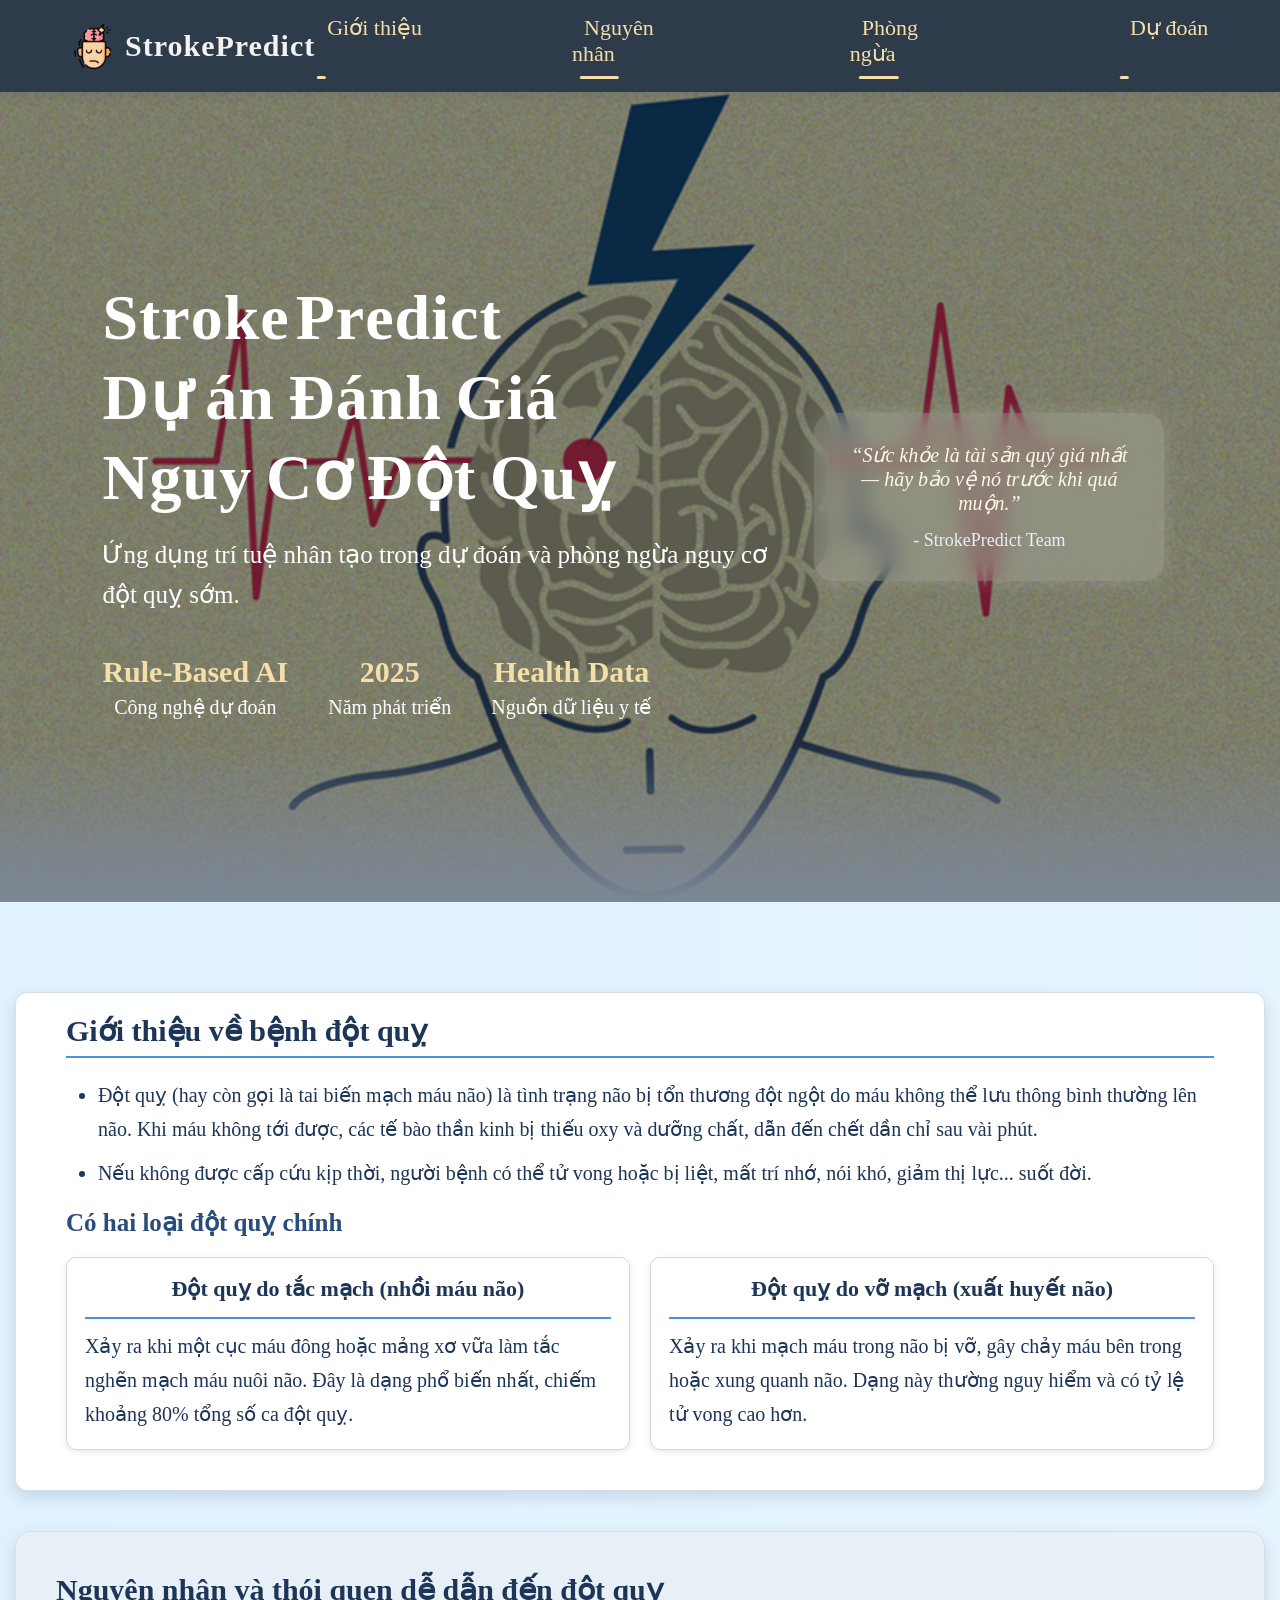
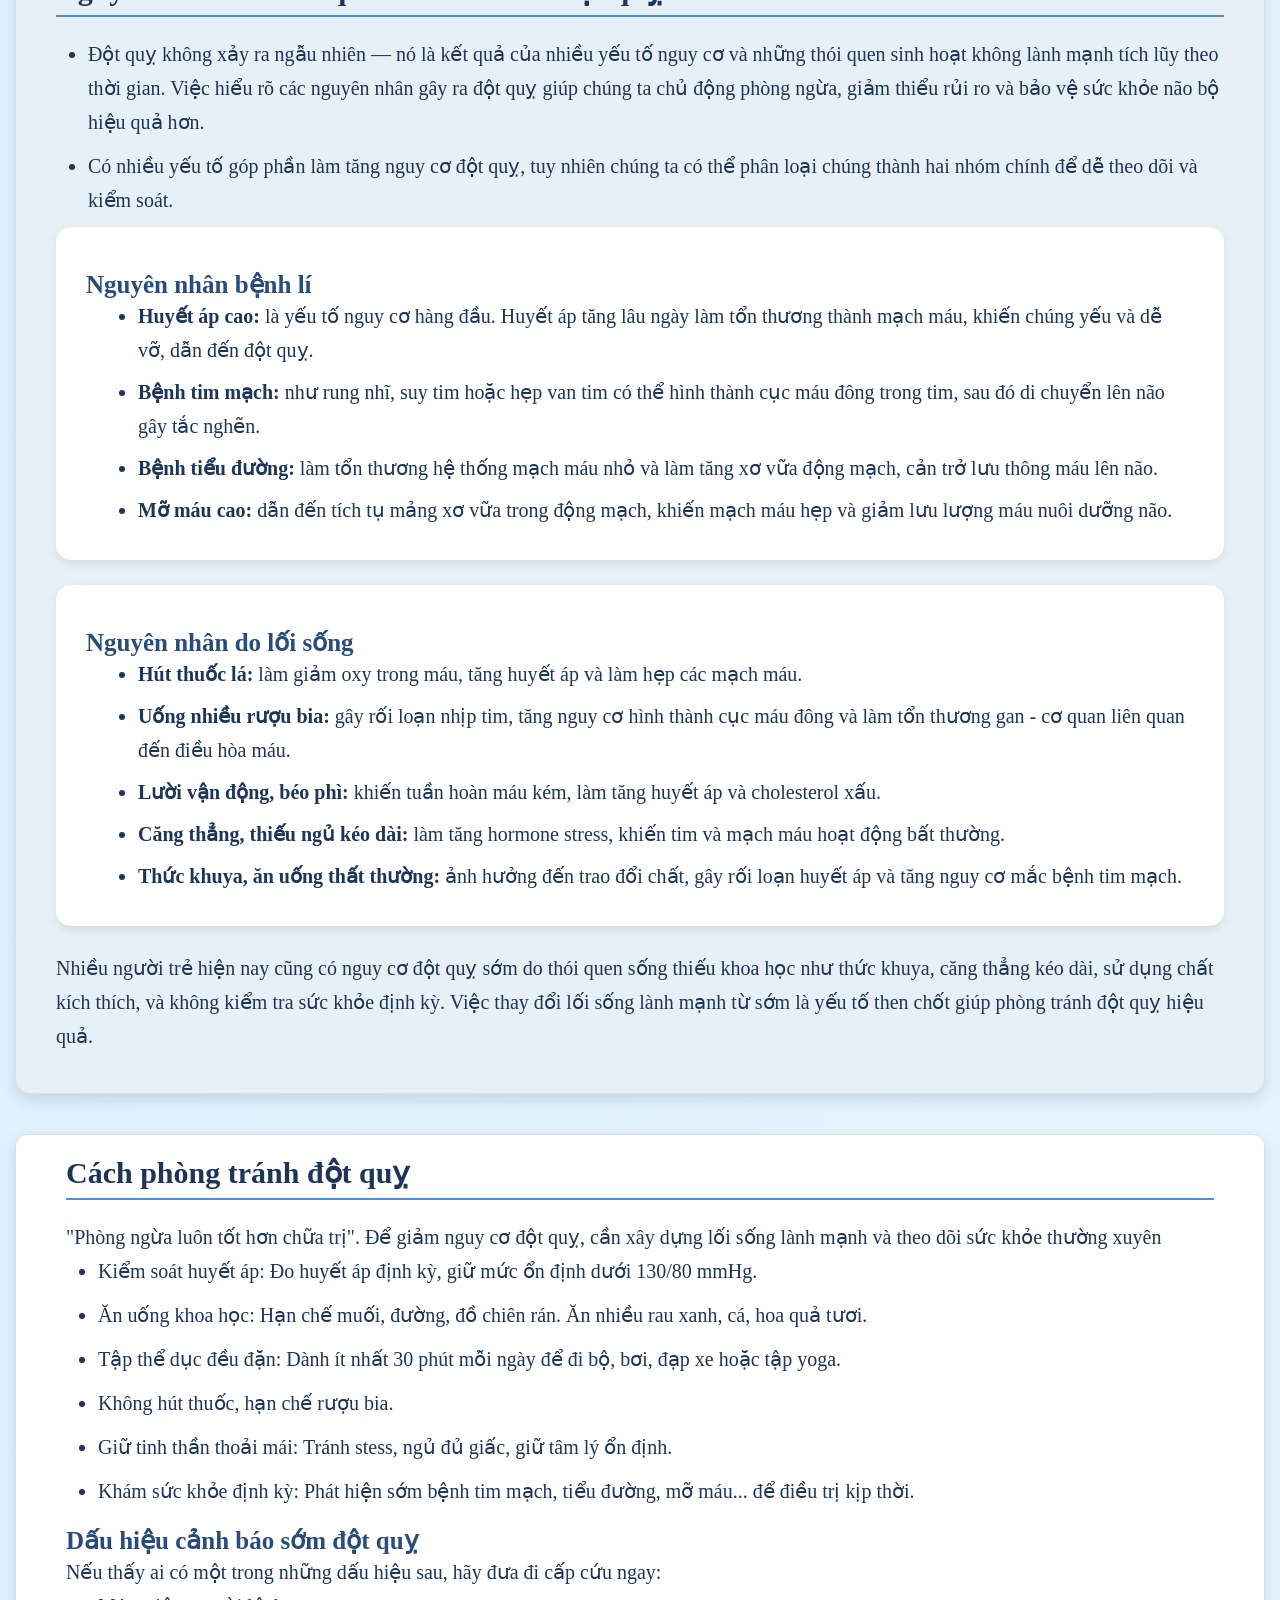
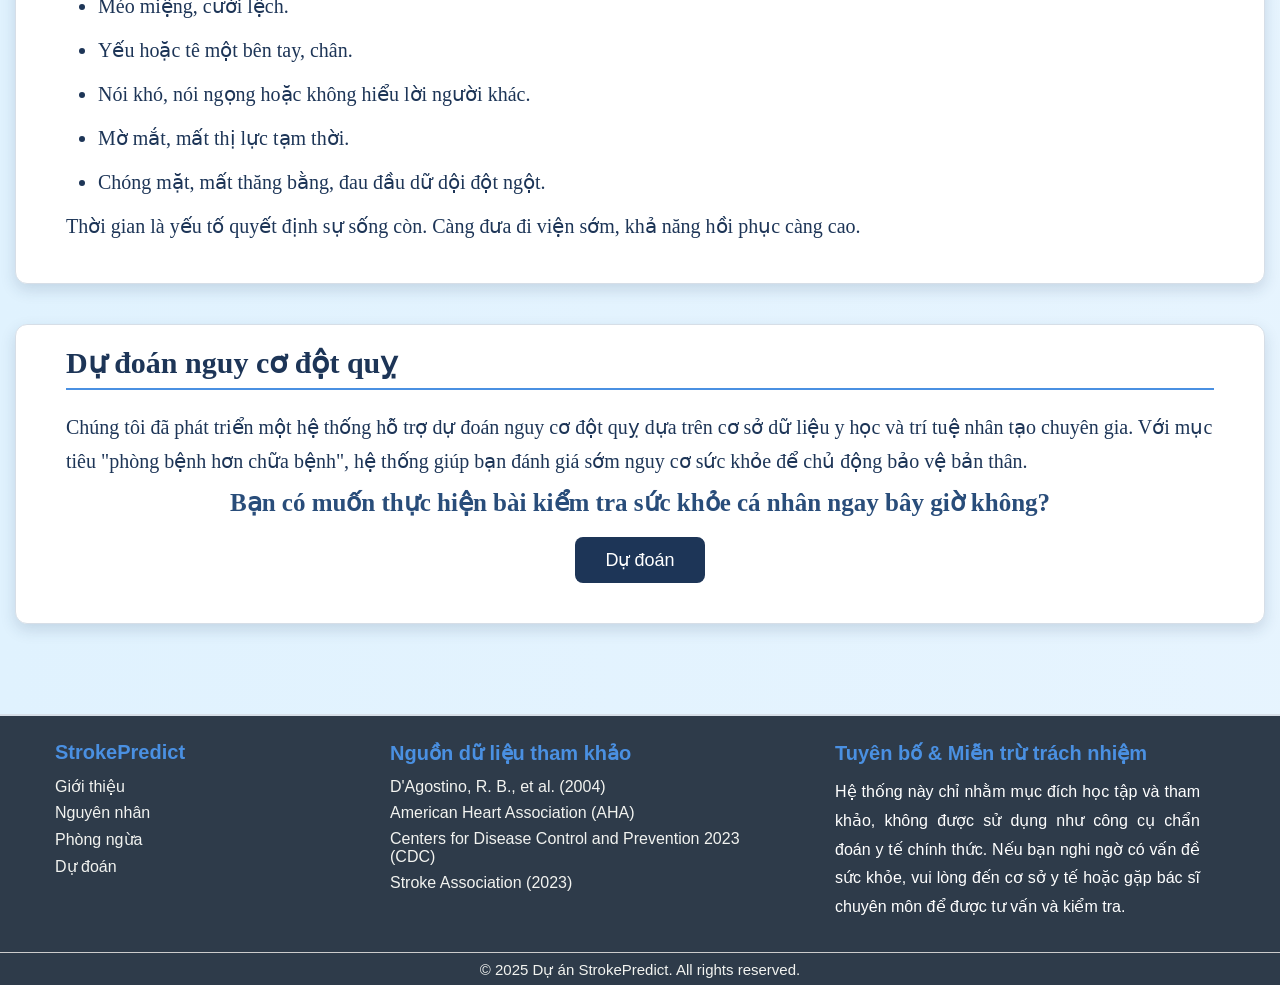
<file: docs/index.html>
<!DOCTYPE html>
<html lang="vi">
    <header>
        <link href="https://fonts.googleapis.com/css2?family=Montserrat:wght@600;700&family=Poppins:wght@300;400;500&display=swap" rel="stylesheet">
        <link rel="stylesheet" href="static/style.css">
        <!-- Logo-->
        <div class="logo">
            <img src="static/logo.png" alt="Logo" width="50" height="50"> 
            <span class="site-title">StrokePredict</span>
        </div>

        <!-- Navigation menu-->
        <nav>
            <ul>
                <li><a href="#intro1">Giới thiệu</a></li>
                <li><a href="#causes">Nguyên nhân</a></li>
                <li><a href="#prevention">Phòng ngừa</a></li>
                <li><a href="#predict">Dự đoán</a></li>
            </ul>
        </nav>
    </header>

    <body>
        <section class="stroke-hero">
            <div class="content">
                <h1 class="main-title">
                    <span style="--i:1">S</span><span style="--i:2">t</span><span style="--i:3">r</span><span style="--i:4">o</span><span style="--i:5">k</span><span style="--i:6">e</span>
                    <span style="--i:7">P</span><span style="--i:8">r</span><span style="--i:9">e</span><span style="--i:10">d</span><span style="--i:11">i</span><span style="--i:12">c</span><span style="--i:13">t</span>
                    <span class="sp" style="--i:14"></span>
                    <br>

                    <span style="--i:15">D</span><span style="--i:16">ự</span><span class="sp" style="--i:17"></span>
                    <span style="--i:18">á</span><span style="--i:19">n</span><span class="sp" style="--i:20"></span>
                    <span style="--i:21">Đ</span><span style="--i:22">á</span><span style="--i:23">n</span><span style="--i:24">h</span>
                    <span class="sp" style="--i:25"></span><span style="--i:26">G</span><span style="--i:27">i</span><span style="--i:28">á</span><span class="sp" style="--i:29"></span>
                    <br>

                    <span style="--i:30">N</span><span style="--i:31">g</span><span style="--i:32">u</span><span style="--i:33">y</span>
                    <span class="sp" style="--i:34"></span><span style="--i:35">C</span><span style="--i:36">ơ</span>
                    <span class="sp" style="--i:37"></span><span style="--i:38">Đ</span><span style="--i:39">ộ</span><span style="--i:40">t</span>
                    <span class="sp" style="--i:41"></span><span style="--i:42">Q</span><span style="--i:43">u</span><span style="--i:44">ỵ</span>
                </h1>

                <p class="sub-text">
                Ứng dụng trí tuệ nhân tạo trong dự đoán và phòng ngừa nguy cơ đột quỵ sớm.
                </p>

                <div class="stats">
                    <div class="stat-item">
                        <span class="stat-number">Rule-Based AI</span>
                        <span class="stat-label">Công nghệ dự đoán</span>
                    </div>
                    <div class="stat-item">
                        <span class="stat-number">2025</span>
                        <span class="stat-label">Năm phát triển</span>
                    </div>
                    <div class="stat-item">
                        <span class="stat-number">Health Data</span>
                        <span class="stat-label">Nguồn dữ liệu y tế</span>
                    </div>
                </div>
            </div>

            <div class="visual">
                <div class="stroke-slogan-box">
                <p class="slogan-text">
                    “Sức khỏe là tài sản quý giá nhất — hãy bảo vệ nó trước khi quá muộn.”
                </p>
                <span class="slogan-author">- StrokePredict Team</span>
                </div>
            </div>
        </section>
        
        <!-- Nền toàn trang-->
        <div class="background">

            <!-- Các khung nội dung-->
            <section id="intro1" class="content-box">
                <h2>Giới thiệu về bệnh đột quỵ</h2>
                <ul>
                    <li>Đột quỵ (hay còn gọi là tai biến mạch máu não) là tình trạng não bị tổn thương đột ngột do máu không thể lưu thông bình thường lên não. Khi máu không tới được, các tế bào thần kinh bị thiếu oxy và dưỡng chất, dẫn đến chết dần chỉ sau vài phút.</li>
                    <li>Nếu không được cấp cứu kịp thời, người bệnh có thể tử vong hoặc bị liệt, mất trí nhớ, nói khó, giảm thị lực... suốt đời.</li>
                </ul>
                <h3>Có hai loại đột quỵ chính</h3>
                <div class="stroke-types">
                    <div class="stroke-box">
                        <h4>Đột quỵ do tắc mạch (nhồi máu não)</h4>
                        <p>Xảy ra khi một cục máu đông hoặc mảng xơ vữa làm tắc nghẽn mạch máu nuôi não. Đây là dạng phổ biến nhất, chiếm khoảng 80% tổng số ca đột quỵ.</p>
                    </div>

                    <div class="stroke-box">
                        <h4>Đột quỵ do vỡ mạch (xuất huyết não)</h4>
                        <p>Xảy ra khi mạch máu trong não bị vỡ, gây chảy máu bên trong hoặc xung quanh não. Dạng này thường nguy hiểm và có tỷ lệ tử vong cao hơn.</p>
                    </div>
                </div>
            </section>

            <section  id="causes" class="content-box">
                <h2>Nguyên nhân và thói quen dễ dẫn đến đột quỵ</h2>
                <ul>
                    <li>Đột quỵ không xảy ra ngẫu nhiên — nó là kết quả của nhiều yếu tố nguy cơ và những thói quen sinh hoạt không lành mạnh tích lũy theo thời gian. Việc hiểu rõ các nguyên nhân gây ra đột quỵ giúp chúng ta chủ động phòng ngừa, giảm thiểu rủi ro và bảo vệ sức khỏe não bộ hiệu quả hơn.</li>
                    <li>Có nhiều yếu tố góp phần làm tăng nguy cơ đột quỵ, tuy nhiên chúng ta có thể phân loại chúng thành hai nhóm chính để dễ theo dõi và kiểm soát.</li>
                </ul>

                <div class="cause-box">
                    <h3>Nguyên nhân bệnh lí</h3>
                    <ul>
                        <li><strong>Huyết áp cao:</strong> là yếu tố nguy cơ hàng đầu. Huyết áp tăng lâu ngày làm tổn thương thành mạch máu, khiến chúng yếu và dễ vỡ, dẫn đến đột quỵ.</li>
                        <li><strong>Bệnh tim mạch:</strong> như rung nhĩ, suy tim hoặc hẹp van tim có thể hình thành cục máu đông trong tim, sau đó di chuyển lên não gây tắc nghẽn.</li>
                        <li><strong>Bệnh tiểu đường:</strong> làm tổn thương hệ thống mạch máu nhỏ và làm tăng xơ vữa động mạch, cản trở lưu thông máu lên não.</li>
                        <li><strong>Mỡ máu cao:</strong> dẫn đến tích tụ mảng xơ vữa trong động mạch, khiến mạch máu hẹp và giảm lưu lượng máu nuôi dưỡng não.</li>
                    </ul>
                </div>

                <div class="cause-box">
                    <h3>Nguyên nhân do lối sống</h3>
                    <ul>
                        <li><strong>Hút thuốc lá:</strong> làm giảm oxy trong máu, tăng huyết áp và làm hẹp các mạch máu.</li>
                        <li><strong>Uống nhiều rượu bia:</strong> gây rối loạn nhịp tim, tăng nguy cơ hình thành cục máu đông và làm tổn thương gan - cơ quan liên quan đến điều hòa máu.</li>
                        <li><strong>Lười vận động, béo phì:</strong> khiến tuần hoàn máu kém, làm tăng huyết áp và cholesterol xấu.</li>
                        <li><strong>Căng thẳng, thiếu ngủ kéo dài:</strong> làm tăng hormone stress, khiến tim và mạch máu hoạt động bất thường.</li>
                        <li><strong>Thức khuya, ăn uống thất thường:</strong> ảnh hưởng đến trao đổi chất, gây rối loạn huyết áp và tăng nguy cơ mắc bệnh tim mạch.</li>
                    </ul>
                </div>

                <p>Nhiều người trẻ hiện nay cũng có nguy cơ đột quỵ sớm do thói quen sống thiếu khoa học như thức khuya, căng thẳng kéo dài, sử dụng chất kích thích, và không kiểm tra sức khỏe định kỳ. Việc thay đổi lối sống lành mạnh từ sớm là yếu tố then chốt giúp phòng tránh đột quỵ hiệu quả.</p>
            </section>

            <section id="prevention" class="content-box">
                <h2>Cách phòng tránh đột quỵ</h2>
                <p>"Phòng ngừa luôn tốt hơn chữa trị". Để giảm nguy cơ đột quỵ, cần xây dựng lối sống lành mạnh và theo dõi sức khỏe thường xuyên</p>
                <ul>
                    <li>Kiểm soát huyết áp: Đo huyết áp định kỳ, giữ mức ổn định dưới 130/80 mmHg.</li>
                    <li>Ăn uống khoa học: Hạn chế muối, đường, đồ chiên rán. Ăn nhiều rau xanh, cá, hoa quả tươi.</li>
                    <li>Tập thể dục đều đặn: Dành ít nhất 30 phút mỗi ngày để đi bộ, bơi, đạp xe hoặc tập yoga.</li>
                    <li>Không hút thuốc, hạn chế rượu bia.</li>
                    <li>Giữ tinh thần thoải mái: Tránh stess, ngủ đủ giấc, giữ tâm lý ổn định.</li>
                    <li>Khám sức khỏe định kỳ: Phát hiện sớm bệnh tim mạch, tiểu đường, mỡ máu... để điều trị kịp thời.</li>
                </ul>
                <h3>Dấu hiệu cảnh báo sớm đột quỵ</h3>
                <p>Nếu thấy ai có một trong những dấu hiệu sau, hãy đưa đi cấp cứu ngay:</p>
                <ul>
                    <li>Méo miệng, cười lệch.</li>
                    <li>Yếu hoặc tê một bên tay, chân.</li>
                    <li>Nói khó, nói ngọng hoặc không hiểu lời người khác.</li>
                    <li>Mờ mắt, mất thị lực tạm thời.</li>
                    <li>Chóng mặt, mất thăng bằng, đau đầu dữ dội đột ngột.</li>
                </ul>
                <p>Thời gian là yếu tố quyết định sự sống còn. Càng đưa đi viện sớm, khả năng hồi phục càng cao.</p>
            </section>

            <section id="predict" class="content-box">
                <h2>Dự đoán nguy cơ đột quỵ</h2>
                <p>Chúng tôi đã phát triển một hệ thống hỗ trợ dự đoán nguy cơ đột quỵ dựa trên cơ sở dữ liệu y học và trí tuệ nhân tạo chuyên gia. Với mục tiêu "phòng bệnh hơn chữa bệnh", hệ thống giúp bạn đánh giá sớm nguy cơ sức khỏe để chủ động bảo vệ bản thân.</p>
                
                <div id="intro" class="box">
                    <h3>Bạn có muốn thực hiện bài kiểm tra sức khỏe cá nhân ngay bây giờ không?</h3>

                    <!-- Nút start-->
                    <div id="start-section">
                        <button id="start-btn">Dự đoán</button>
                    </div>
                </div>

                <div id="progress-bar-container">
                    <div id="progress-bar"></div>
                </div>

                <div id="form-container" style="display: none;"></div>

                <div id="submit-area" style="display: none;">
                    <button id="submit-btn">Gửi dự đoán</button>
                </div>
            </section>

            <section id="result-section" class="content-box" style="display: none;">
                <div id="result"></div>
            </section>

        </div>
        
        <footer>
            <div class="footer-container">
                <div class="footer-column1">
                    <h3>StrokePredict</h3>
                    <ul>
                        <li><a href="#intro1">Giới thiệu</a></li>
                        <li><a href="#causes">Nguyên nhân</a></li>
                        <li><a href="#prevention">Phòng ngừa</a></li>
                        <li><a href="#predict">Dự đoán</a></li>
                    </ul>
                </div>
                
                <div class="footer-column">
                    <h3>Nguồn dữ liệu tham khảo</h3>
                    <ul>
                        <li><a href="https://pubmed.ncbi.nlm.nih.gov/14718319/" target="_blank">D'Agostino, R. B., et al. (2004)</a></li>
                        <li><a href="https://www.ahajournals.org/doi/10.1161/01.str.28.7.1507" target="_blank">American Heart Association (AHA)</a></li>
                        <li><a href="https://www.cdc.gov/stroke/risk-factors/index.html" target="_blank">Centers for Disease Control and Prevention 2023 (CDC)</a></li>
                        <li><a href="https://www.stroke.org.uk/stroke/types/risk-factors">Stroke Association (2023)</a></li>
                    </ul>
                </div>

                <div class="footer-column">
                    <h3>Tuyên bố & Miễn trừ trách nhiệm</h3>
                    <p>
                        Hệ thống này chỉ nhằm mục đích học tập và tham khảo, 
                        không được sử dụng như công cụ chẩn đoán y tế chính thức.
                        Nếu bạn nghi ngờ có vấn đề sức khỏe, vui lòng đến cơ sở y tế
                        hoặc gặp bác sĩ chuyên môn để được tư vấn và kiểm tra.
                    </p>
                </div>
            </div>

            <div class="footer-bottom">
                <p>© 2025 Dự án StrokePredict. All rights reserved.</p>
            </div>

        </footer>

    <script src="static/script.js"></script>
    </body>
</html>
</file>
<file: docs/static/style.css>
* {
  margin: 0;
  padding: 0;
  box-sizing: border-box;
}

html, body {
  margin: 0;
  padding: 0;
  background-color: #0a1a2f;
}
html {
  scroll-behavior: smooth;
}

/*header*/
header {
  display: flex;
  justify-content: space-between;
  align-items: center;
  padding: 15px 70px;
  background-color: #2e3b4a;
  box-shadow: 0 2px 10px rgba(29, 53, 87, 0.1);
  position: sticky;
  top: 0;
  z-index: 100;
}

.logo {
  display: flex;
  align-items: center;
}
.logo img {
  width: 45px;
  height: 45px;
  margin-right: 10px;
}
.site-title {
  font-size: 30px;
  font-weight: 700;
  color: #f2f3f0;
  letter-spacing: 1px;
}

nav ul {
  display: flex;
  justify-content: space-evenly;
  list-style: none;
  margin: 0;
  padding: 0;
  gap: 150px;
}
nav ul li a {
  text-decoration: none;
  color: #f2f3f0;
  font-size: 22px;
  font-weight: 500;
  padding: 8px 12px;
  border-radius: 6px;
  transition: all 0.3s ease;
  position: relative;
  overflow: hidden;
  transition: all 0.4s ease;
}
nav ul li a::before {
  content: "";
  position: absolute;
  inset: 0;
  background-color: rgba(255, 255, 255, 0.15);
  border-radius: 6px;
  opacity: 0;
  transform: scale(0.9);
  transition: all 0.3s ease;
  z-index: -1;
}
nav ul li a:hover::before {
  opacity: 1;
  transform: scale(1);
}
nav ul li a:hover {
  transform: translateY(-2px);
  color: #f2f3f0;
  background-color: transparent;
}
nav ul li a.active {
  color: #f4dfa9;
}
nav ul li a::after {
  content: "";
  position: absolute;
  bottom: -5px;
  left: 50%;
  transform: translateX(-50%) scaleX(0);
  width: 70%;
  height: 3px;
  background: #f4dfa9;
  border-radius: 2px;
  transition: transform 0.4s ease;
  transform-origin: center;
}
nav ul li a.active::after {
  transform: translateX(-50%) scaleX(1);
}

header.scrolled {
  background-color: #e8f0f7;
  box-shadow: 0 4px 12px rgba(0,0,0,0.08);
  transition: 0.3s ease;
}
header {
  transition: background-color 0.4s ease, backdrop-filter 0.4s ease;
}
header.scrolled {
  background-color: rgba(29, 53, 87, 0.6);
  backdrop-filter: blur(6px);
}
/* body */
.stroke-hero {
  display: flex;
  justify-content: space-between;
  align-items: center;
  height: 90vh;
  background: url("brain.png") no-repeat center center/cover;
  color: white;
  padding: 50px 8%; 
  position: relative;
}
.stroke-hero {
  display: flex;
  justify-content: space-between;
  align-items: center;
  height: 90vh;
  background: 
    linear-gradient(to bottom, rgba(0, 0, 0, 0) 80%, rgba(240, 248, 255, 1) 100%), 
    url("brain.png") no-repeat center center/cover;
  color: white;
  padding: 50px 8%; 
  position: relative;
}
.stroke-hero {
  background-attachment: fixed;
}
.stroke-hero::before {
  content: "";
  position: absolute;
  top: 0;
  left: 0;
  width: 100%;
  height: 100%;
  background: rgba(10, 25, 47, 0.5);
  z-index: 0;
}
.stroke-hero * {
  position: relative;
  z-index: 1;
}
.stroke-hero .content,.stroke-hero .visual {
  position: relative;
  z-index: 1;
}
.content {
  flex: 2;
  max-width: 65%;
}
.visual {
  flex: 1;
  display: flex;
  justify-content: center;
  align-items: center;
}

.main-title span {
  display: inline-block;
  opacity: 0;
  transform: translateY(40px);
  animation: fadeUp 1s forwards;
  animation-delay: calc(var(--i) * 0.04s);
  font-size: 4rem;
  font-weight: 700;
  letter-spacing: 1.0px;
}
@keyframes fadeUp {
  to {
    opacity: 1;
    transform: translateY(0);
  }
}
.main-title .sp{
  display: inline-block;
  width: .12em;
  height: 1em;
  opacity: 0;
  transform: translateY(40px);
  animation: fadeUp 1s forwards;
  animation-delay: calc(var(--i) * 0.04s);
  letter-spacing: 0;
}

.sub-text {
  font-size: 25px;
  margin: 20px 0 40px;
  line-height: 1.6;
  color: #ffffff;
}

.stats {
  display: flex;
  gap: 40px;
  margin-top: 30px;
}
.stat-item {
  text-align: center;
}

.stat-number {
  display: block;
  font-size: 30px;
  font-weight: bold;
  color: #f4dfa9;
}
.stat-label {
  display: block;
  font-size: 20px;
  color: #ffffff;
  margin-top: 6px;
}

.stroke-slogan-box {
  background: rgba(255, 255, 255, 0.15);
  backdrop-filter: blur(12px);
  border-radius: 20px;
  padding: 30px;
  max-width: 350px;
  max-height: 250px;
  text-align: center;
  color: #ffffff;
  box-shadow: 0 0 20px rgba(255, 255, 255, 0.15);
}
.slogan-text {
  font-style: italic;
  font-size: 20px;
  margin-bottom: 15px;
  color: #fef9e7;
}
.slogan-author {
  font-size: 18px;
  color: #e8f0f7;
}

.background {
  background: linear-gradient(180deg, #e8f0f7 0%, #f4f7fa 100%);
  padding: 50px 0;
  min-height: 100vh;
}
.background {
  background: linear-gradient(270deg, #dbeafe, #f3f8ff, #e0f2fe);
  background-size: 600% 600%;
  animation: bgMove 12s ease infinite;
  padding: 50px 0;
  min-height: 100vh;
}
@keyframes bgMove {
  0% { background-position: 0% 50%; }
  50% { background-position: 100% 50%; }
  100% { background-position: 0% 50%; }
}

section {
  scroll-margin-top: 100px;
}

.content-box {
  background-color: #ffffff;
  border: 1px solid #d6dee7;
  border-radius: 12px;
  box-shadow: 0 6px 15px rgba(29, 53, 87, 0.15);
  max-width: 1250px;
  margin: 40px auto;
  padding: 20px 50px 40px 50px;
  transition: 0.2s ease, box-shadow 0.3s ease;
}
.content-box:hover {
  transform: translate(-3px);
  box-shadow: 0 10px 25px rgba(29, 53, 87, 0.2);
}

.content-box h2 {
  color: #1d3557;
  font-size: 30px;
  margin-top: 0px;
  margin-bottom: 20px;
  border-bottom: 2px solid #4a90e2;
  padding-bottom: 8px;
}
.content-box h3 {
  color: #294d7a;
  margin-top: 18px;
  font-size: 25px;
}
.content-box p, 
.content-box li {
  color: #1d3557;
  line-height: 1.7;
  font-size: 20px;
}

.stroke-types {
  display: flex;
  justify-content: space-between;
  gap: 20px;
  margin-top: 20px;
}
.stroke-box {
  flex: 1;
  background-color: #ffffff;
  border: 1px solid #cfd8dc;
  border-radius: 10px;
  padding: 18px;
  box-shadow: 0 2px 6px rgba(29, 53, 87, 0.1);
}
.stroke-box:hover {
  transform: translateY(-3px);
  box-shadow: 0 6px 15px rgba(29, 53, 87, 0.2);
  cursor: pointer;
}
.stroke-box h4 {
  text-align: center;
  color: #1d3557;
  margin-top: 0px;
  margin-bottom: 10px;
  font-size: 22px;
  border-bottom: 2px solid #4a90e2;
  padding-bottom: 15px;
}
ul {
  padding-left: 32px;
}
ul li {
  margin-bottom: 10px;
}

.box h3 {
  text-align: center;
  font-size: 25px;
  color: #294d7a;
  margin-top: 10px;
}
#start-btn {
  background-color: #1d3557;
  color: white;
  border: none;
  padding: 12px 30px;
  border-radius: 8px;
  font-size: 18px;
  cursor: pointer;
  transition: all 0.3 ease;
}
#start-btn:hover {
  background-color: #084d9b;
  transform: scale(1.05);
}
#start-section {
  text-align: center;
  margin-top: 20px;
}

#causes {
  background-color: #e8f0f7;
  padding: 40px;
  border-radius: 15px;
}
.cause-box {
  background: white;
  border-radius: 15px;
  padding: 25px 30px;
  box-shadow: 0 4px 10px rgba(29, 53, 87, 0.1);
  margin-bottom: 25px;
  transition: transform 0.2s ease, box-shadow 0.2s ease;
}
.cause-box:hover {
  transform: translateY(-3px);
  box-shadow: 0 6px 15px rgba(29, 53, 87, 0.2);
}
.cause-box ul {
  margin-left: 20px;
  line-height: 1.6;
}
.cause-box li {
  margin-bottom: 8px;
}

/*box result*/
#result-section {
  background-color: #ffffff;
  border: 1px solid #dfe5ec;
  box-shadow: 0 6px 18px rgba(29, 53, 87, 0.1);
  border-radius: 14px;
  max-width: 1000px;
  margin: 50px auto;
  padding: 20px 50px;
  display: none;
}
#result-section.visible {
  display: block;
}
#result-section {
  text-align: center;
  background-color: #ffffff;
  border-radius: 16px;
  padding: 20px 60px;
  box-shadow: 0 4px 15px rgba(29, 53, 87, 0.1);
  margin-top: 40px;
}
#result-section h3 {
  font-size: 30px;
  color: #1d3557;
  margin-bottom: 10px;
  border-bottom: 2px solid #4a90e2;
  display: inline-block;
  padding-bottom: 10px;
}
#result-section .risk-level {
  font-size: 28px;
  font-weight: 600;
  margin-bottom: 10px;
  margin-top: 10px;
  text-align: center;
}

.Low {
  color: #2e7d32 !important;
}
.Medium {
  color: #f9a825 !important;
}
.High {
  color: #c62828 !important;
}
#result-section .advice-box {
  text-align: left;
  max-width: 900px;
  margin: 10px auto 0 auto;
  background-color: #e8f0f7;
  padding: 20px 25px;
  border-radius: 10px;
  font-size: 20px;
  line-height: 1.6;
  color: #1d3557;
}

/* footer */
footer {
  background-color: #2e3b4a;
  color: white;
  padding: 25px 0 10px;
  font-family: 'Segoe UI', sans-serif;
  border-top: 2px solid #d6dee7;
}
.footer-container {
  display: flex;
  justify-content: space-around;
  align-items: flex-start;
  flex-wrap: wrap;
  max-width: 1250px;
  margin: 0 auto;
  padding: 0 25px;
}
/* Cột 1 */
.footer-column1 h3 {
  font-size: 20px;
  color: #4a90e2;
  margin-bottom: 8px;
  display: inline-block;
  padding-bottom: 5px;
}
.footer-column1 ul {
  list-style: none;
  padding: 0;
}
.footer-column1 ul li {
  margin-bottom: 8px;
}
.footer-column1 ul li a {
  color: #f2f3f0;
  text-decoration: none;
  transition: color 0.3s;
}
.footer-column1 ul li a:hover {
  color: #4a90e2;
}
.footer-column1 {
  flex: 1;
  min-width: 280px;
  margin: 0 15px;
}

/* Cột 2,3 */
.footer-column {
  flex: 2;
  min-width: 280px;
  margin: 0 40px;
}
.footer-column h3 {
  font-size: 20px;
  color: #4a90e2;
  margin-bottom: 8px;
  display: inline-block;
  padding-bottom: 5px;
}
.footer-column ul {
  list-style: none;
  padding: 0;
}
.footer-column ul li {
  margin-bottom: 8px;
}
.footer-column ul li a {
  color: #f2f3f0;
  text-decoration: none;
  transition: color 0.3s;
}
.footer-column ul li a:hover {
  color: #4a90e2;
}
.footer-column p {
  line-height: 1.8;
  text-align: justify;
}

.footer-bottom {
  text-align: center;
  border-top: 1px solid #ccc;
  margin-top: 30px;
  padding: 8px 0 6px 0;
  font-size: 15px;
  color: #f2f3f0;
}
.footer-bottom p {
  margin: 0;
}
footer {
  margin-bottom: 0;
  padding-bottom: 0;
}

/* Form câu hỏi */
#form-container {
  display: flex;
  flex-direction: column;
  align-items: center;
  margin: 0 auto;
  width: 100%;
  background: none;
  box-shadow: none;
  padding: 0;
}

.question {
  width: 60%;
  margin: 25px auto;
  padding: 25px 30px;
  background-color: #ffffff;
  border-radius: 16px;
  box-shadow: 0 4px 15px rgba(29, 53, 87, 0.1);
  animation: fadeIn 0.4s ease;
  text-align: center;
}
.question p {
  font-size: 20px;
  font-weight: 600;
  color: #1d3557;
  margin-bottom: 20px;
  margin-top: 0;
}

.question input[type="number"] {
  width: 40%;
  text-align: center;
  padding: 10px 15px;
  font-size: 17px;
  border-radius: 25px;
  border: 1.5px solid #4a90e2;
  outline: none;
  transition: 0.3s;
}
.question input[type="number"]:focus {
  border-color: #4a90e2;
  box-shadow: 0 0 6px rgba(74,144,226,0.3);
}

.choice-group {
  display: flex;
  justify-content: center;
  gap: 65px;
  margin-top: 15px;
}
.choice-option {
  display: flex;
  align-items: center;
  gap: 10px;
  cursor: pointer;
  font-size: 18px;
  color: #1d3557;
  transition: color 0.3s;
}
.choice-option:hover {
  color: #4a90e2;
}

.choice-circle {
  width: 18px;
  height: 18px;
  border: 2px solid #1d3557;
  border-radius: 50%;
  position: relative;
  transition: 0.3s;
}
.choice-circle.active::after {
  content: '';
  position: absolute;
  width: 10px;
  height: 10px;
  background: #00C2CB;
  border-radius: 50%;
  top: 50%;
  left: 50%;
  transform: translate(-50%, -50%);
}
.choice-circle::after {
  transition: all 0.2s ease;
}

.submit-section {
  display: flex;
  justify-content: center;
  align-items: center;
  width: 100%;
}
.submit-btn {
  margin: 40px auto;
  padding: 15px 45px;
  font-size: 20px;
  font-weight: 500;
  background: linear-gradient(135deg, #1d3557, #4a90e2);
  color: white;
  border: none;
  border-radius: 25px;
  cursor: pointer;
  transition: 0.4s;
  box-shadow: 0 4px 10px rgba(29,53,87,0.15);
}
.submit-btn:hover {
  transform: scale(1.05);
  background: linear-gradient(135deg, #294d7a, #4a90e2);
}

.question.missing {
  border: 2px solid #c62828;
  border-radius: 8px;
  padding: 8px;
  animation: shake 0.5s ease;
}
@keyframes shake {
  0% { transform: translateX(0); }
  25% { transform: translateX(-4px); }
  50% { transform: translateX(4px); }
  75% { transform: translateX(-4px); }
  100% { transform: translateX(0); }
}

/* Fade */
body {
  opacity: 0;
  transform: translateY(6px);
  transition: opacity 0.9s ease-out, transform 0.9s ease-out;
}
body.page-visible {
  opacity: 1;
  transform: translateY(0);
}
.fade-section {
  opacity: 0;
  transform: translateY(28px);
  transition: opacity 0.7s cubic-bezier(.22,.9,.27,1), transform 0.7s cubic-bezier(.22,.9,.27,1);
  will-change: opacity, transform;
}
.fade-section.visible {
  opacity: 1;
  transform: translateY(0);
}
.fade-section .fade-child {
  opacity: 0;
  transform: translateY(12px);
  transition: opacity 0.6s ease, transform 0.6s ease;
}
.fade-section.visible .fade-child {
  opacity: 1;
  transform: translateY(0);
}
.fade-section[data-delay="1"] { transition-delay: 0.06s; }
.fade-section[data-delay="2"] { transition-delay: 0.12s; }
.fade-section[data-delay="3"] { transition-delay: 0.18s; }
.stroke-hero.fade-section { transition-duration: 1s; transition-timing-function: ease-out; }
.main-title.fade-child { transition-duration: 0.9s; }
</file>
